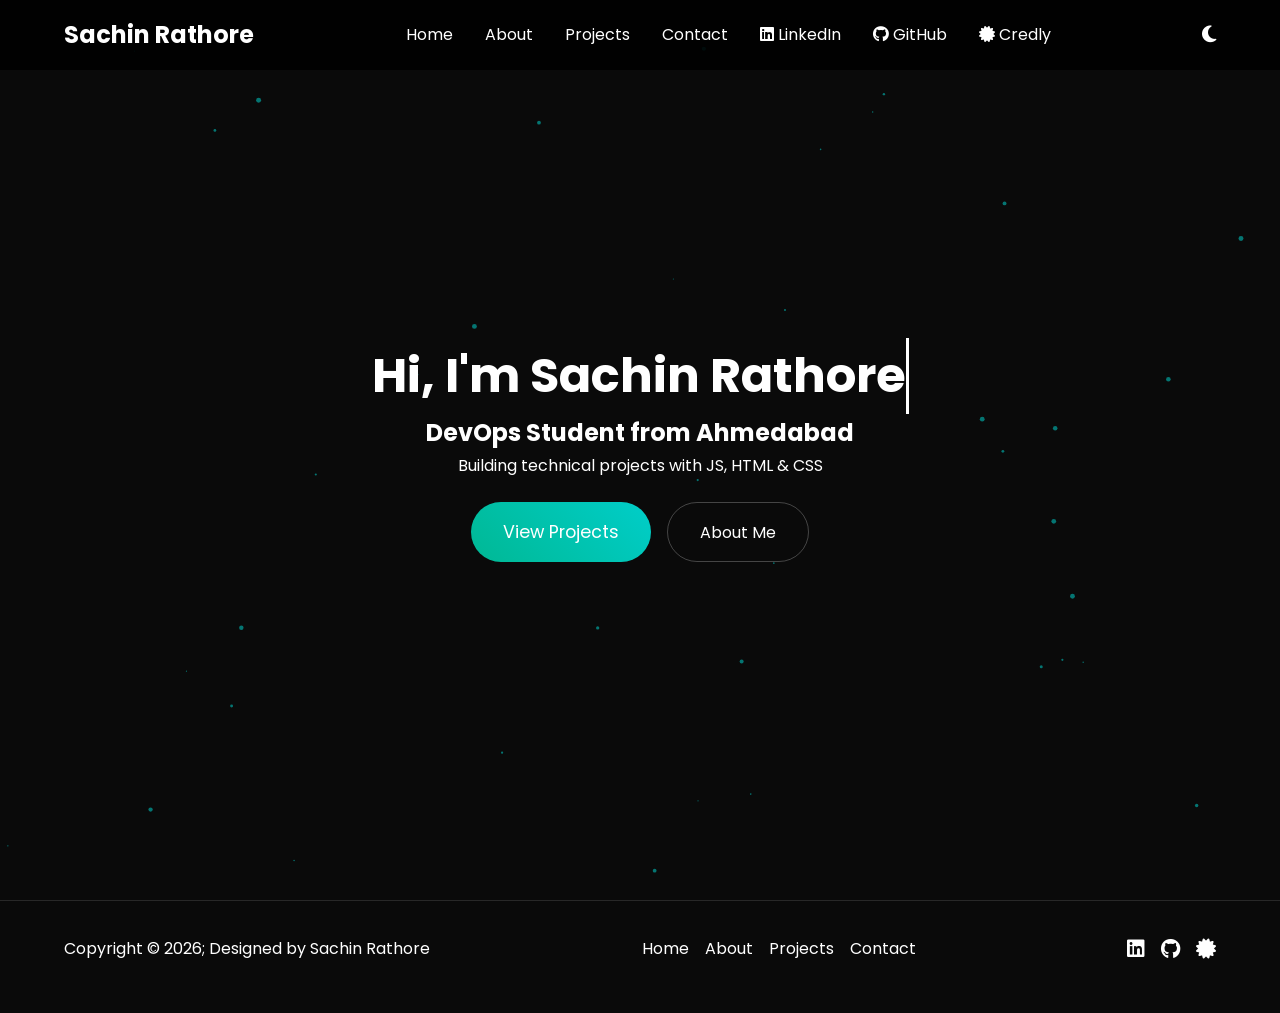
<file: index.html>
<!DOCTYPE html>
<html lang="en">
<head>
    <meta charset="UTF-8">
    <meta name="viewport" content="width=device-width, initial-scale=1.0">
    <title>Your Student Portfolio - Technical UI</title>
    <link rel="stylesheet" href="https://cdnjs.cloudflare.com/ajax/libs/font-awesome/6.4.0/css/all.min.css">
    <link rel="stylesheet" href="https://fonts.googleapis.com/css2?family=Poppins:wght@300;400;600;700&display=swap">
    <link rel="stylesheet" href="style.css">
</head>
<body class="dark-mode">
    <nav class="navbar">
        <div class="logo">Sachin Rathore</div>
        <ul class="nav-links">
            <li><a href="index.html">Home</a></li>
            <li><a href="about.html">About</a></li>
            <li><a href="projects.html">Projects</a></li>
            <li><a href="contact.html">Contact</a></li>
            <li><a href="https://www.linkedin.com/in/sachin-rathore-a7829130a" target="_blank" rel="noopener noreferrer"><i class="fab fa-linkedin"></i> LinkedIn</a></li>
            <li><a href="https://github.com/sachinrathorsachin17-ux" target="_blank" rel="noopener noreferrer"><i class="fab fa-github"></i> GitHub</a></li>
            <li><a href="https://www.credly.com/users/sachin-rathore.a04aa35c" target="_blank" rel="noopener noreferrer"><i class="fas fa-certificate"></i> Credly</a></li>
        </ul>
        <div class="theme-toggle"><i class="fas fa-moon"></i></div>
    </nav>

    <section id="home" class="hero">
        <div class="hero-content">
            <h1 class="typing-effect">Hi, I'm <span>Sachin Rathore</span></h1>
            <h2> DevOps Student from Ahmedabad</h2>
            <p>Building technical projects with JS, HTML & CSS</p>
            <div class="hero-actions">
                <a class="cta-btn" href="projects.html">View Projects</a>
                <a class="secondary-btn" href="about.html">About Me</a>
            </div>
        </div>
        <canvas id="particles"></canvas>
    </section>

    <footer class="footer">
            <p class="footer-copyright">Copyright © 2026; Designed by Sachin Rathore</p>
        </div>
        <div class="footer-links">
            <a href="index.html">Home</a>
            <a href="about.html">About</a>
            <a href="projects.html">Projects</a>
            <a href="contact.html">Contact</a>
        </div>
        <div class="footer-socials">
            <a href="https://www.linkedin.com/in/sachin-rathore-a7829130a" target="_blank" rel="noopener noreferrer" aria-label="LinkedIn" title="LinkedIn"><i class="fab fa-linkedin"></i></a>
            <a href="https://github.com/sachinrathorsachin17-ux" target="_blank" rel="noopener noreferrer" aria-label="GitHub" title="GitHub"><i class="fab fa-github"></i></a>
            <a href="https://www.credly.com/users/sachin-rathore.a04aa35c" target="_blank" rel="noopener noreferrer" aria-label="Credly" title="Credly"><i class="fas fa-certificate"></i></a>
        </div>
    </footer>

    <script src="script.js"></script>
</body>
</html>
</file>
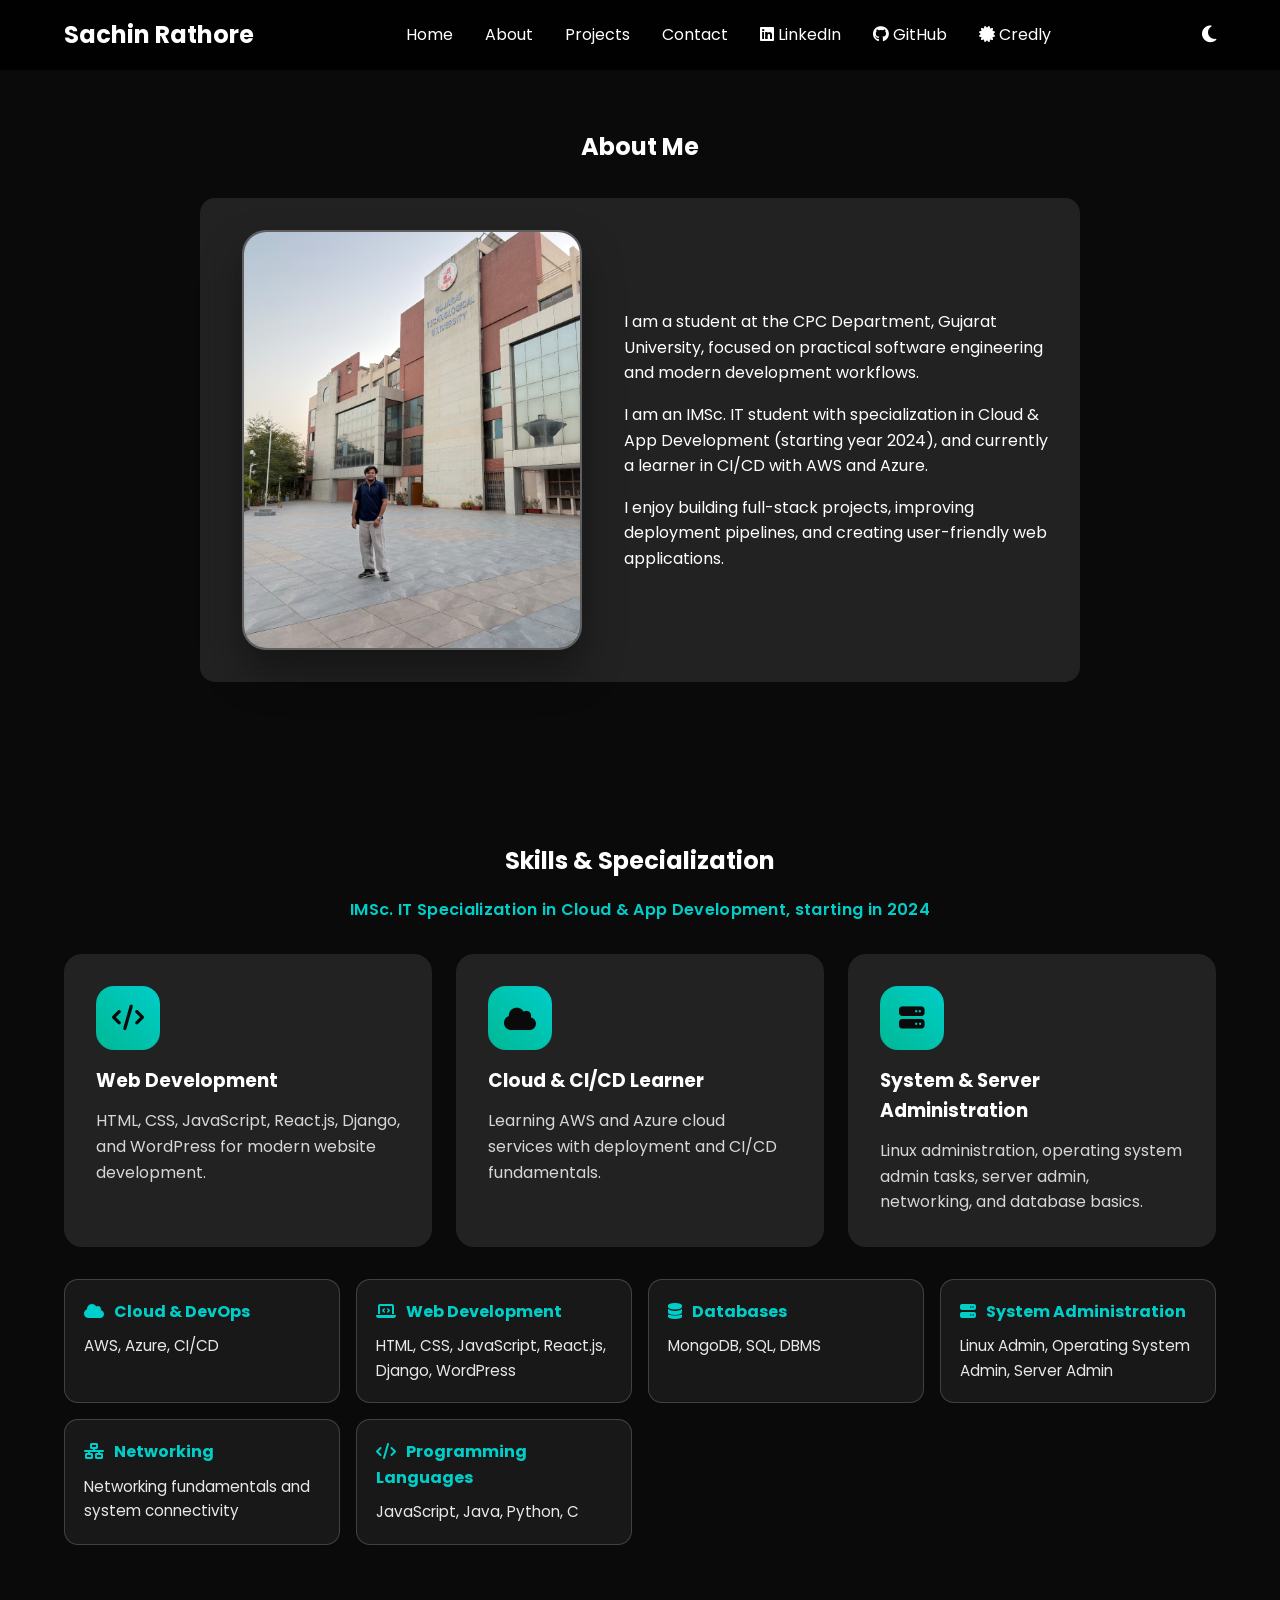
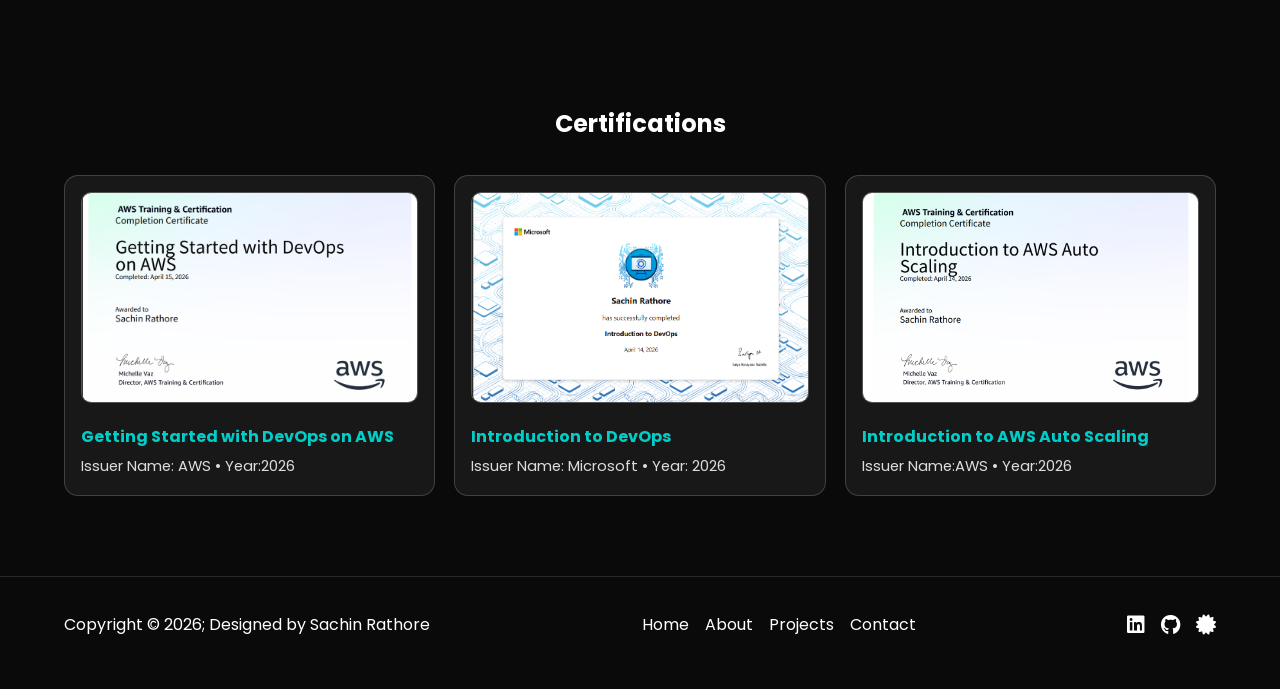
<file: about.html>
<!DOCTYPE html>
<html lang="en">
<head>
    <meta charset="UTF-8">
    <meta name="viewport" content="width=device-width, initial-scale=1.0">
    <title>About - Sachin Rathore</title>
    <link rel="stylesheet" href="https://cdnjs.cloudflare.com/ajax/libs/font-awesome/6.4.0/css/all.min.css">
    <link rel="stylesheet" href="https://fonts.googleapis.com/css2?family=Poppins:wght@300;400;600;700&display=swap">
    <link rel="stylesheet" href="style.css">
</head>
<body class="dark-mode">
    <nav class="navbar">
        <div class="logo">Sachin Rathore</div>
        <ul class="nav-links">
            <li><a href="index.html">Home</a></li>
            <li><a href="about.html">About</a></li>
            <li><a href="projects.html">Projects</a></li>
            <li><a href="contact.html">Contact</a></li>
            <li><a href="https://www.linkedin.com/in/sachin-rathore-a7829130a" target="_blank" rel="noopener noreferrer"><i class="fab fa-linkedin"></i> LinkedIn</a></li>
            <li><a href="https://github.com/sachinrathorsachin17-ux" target="_blank" rel="noopener noreferrer"><i class="fab fa-github"></i> GitHub</a></li>
            <li><a href="https://www.credly.com/users/sachin-rathore.a04aa35c" target="_blank" rel="noopener noreferrer"><i class="fas fa-certificate"></i> Credly</a></li>
        </ul>
        <div class="theme-toggle"><i class="fas fa-moon"></i></div>
    </nav>

    <section class="section page-section page-section-top animate">
        <h2>About Me</h2>
        <div class="contact-card about-intro-layout about-intro-card">
            <div class="about-photo-wrap">
                <img class="about-profile-photo" src="Sachin1.jpeg" alt="Sachin Rathore profile photo">
            </div>
            <div>
                <p>I am a student at the CPC Department, Gujarat University, focused on practical software engineering and modern development workflows.</p>
                <p class="about-paragraph-gap">I am an IMSc. IT student with specialization in Cloud & App Development (starting year 2024), and currently a learner in CI/CD with AWS and Azure.</p>
                <p class="about-paragraph-gap">I enjoy building full-stack projects, improving deployment pipelines, and creating user-friendly web applications.</p>
            </div>
        </div>
    </section>

    <section class="section page-section animate">
        <h2>Skills & Specialization</h2>
        <p class="about-specialization">IMSc. IT Specialization in Cloud & App Development, starting in 2024</p>
        <div class="about-skills-grid">
            <div class="about-skill-card">
                <div class="about-skill-icon"><i class="fas fa-code"></i></div>
                <h3>Web Development</h3>
                <p>HTML, CSS, JavaScript, React.js, Django, and WordPress for modern website development.</p>
            </div>
            <div class="about-skill-card">
                <div class="about-skill-icon"><i class="fas fa-cloud"></i></div>
                <h3>Cloud & CI/CD Learner</h3>
                <p>Learning AWS and Azure cloud services with deployment and CI/CD fundamentals.</p>
            </div>
            <div class="about-skill-card">
                <div class="about-skill-icon"><i class="fas fa-server"></i></div>
                <h3>System & Server Administration</h3>
                <p>Linux administration, operating system admin tasks, server admin, networking, and database basics.</p>
            </div>
        </div>
        <div class="structured-skills-grid">
            <div class="structured-skill-group">
                <h4><i class="fas fa-cloud"></i> Cloud & DevOps</h4>
                <p>AWS, Azure, CI/CD</p>
            </div>
            <div class="structured-skill-group">
                <h4><i class="fas fa-laptop-code"></i> Web Development</h4>
                <p>HTML, CSS, JavaScript, React.js, Django, WordPress</p>
            </div>
            <div class="structured-skill-group">
                <h4><i class="fas fa-database"></i> Databases</h4>
                <p>MongoDB, SQL, DBMS</p>
            </div>
            <div class="structured-skill-group">
                <h4><i class="fas fa-server"></i> System Administration</h4>
                <p>Linux Admin, Operating System Admin, Server Admin</p>
            </div>
            <div class="structured-skill-group">
                <h4><i class="fas fa-network-wired"></i> Networking</h4>
                <p>Networking fundamentals and system connectivity</p>
            </div>
            <div class="structured-skill-group">
                <h4><i class="fas fa-code"></i> Programming Languages</h4>
                <p>JavaScript, Java, Python, C</p>
            </div>
        </div>
    </section>

    <section class="section page-section animate">
        <h2>Certifications</h2>
        <div class="certifications-grid">
            <div class="certification-card">
                <img src="AWS_Devops.png" alt="Certificate 1" class="certificate-image">
                <h3>Getting Started with DevOps on AWS</h3>
                <p>Issuer Name: AWS • Year:2026</p>
            </div>
            <div class="certification-card">
                <img src="introduction_to_Devops_ issue_by_microsoft.png" alt="Certificate 2" class="certificate-image">
                <h3>Introduction to DevOps </h3>
                <p>Issuer Name: Microsoft • Year: 2026</p>
            </div>
            <div class="certification-card">
                <img src="Inroduction_to_AWS Auto Scaling.png" alt="Certificate 3" class="certificate-image">
                <h3>Introduction to AWS Auto Scaling</h3>
                <p>Issuer Name:AWS • Year:2026</p>
            </div>
        </div>
    </section>

    <footer class="footer">
        <div>
            <p class="footer-copyright">Copyright © 2026; Designed by Sachin Rathore</p>
        </div>
        <div class="footer-links">
            <a href="index.html">Home</a>
            <a href="about.html">About</a>
            <a href="projects.html">Projects</a>
            <a href="contact.html">Contact</a>
        </div>
        <div class="footer-socials">
            <a href="https://www.linkedin.com/in/sachin-rathore-a7829130a" target="_blank" rel="noopener noreferrer" aria-label="LinkedIn" title="LinkedIn"><i class="fab fa-linkedin"></i></a>
            <a href="https://github.com/sachinrathorsachin17-ux/" target="_blank" rel="noopener noreferrer" aria-label="GitHub" title="GitHub"><i class="fab fa-github"></i></a>
            <a href="https://www.credly.com/users/sachin-rathore.a04aa35c" target="_blank" rel="noopener noreferrer" aria-label="Credly" title="Credly"><i class="fas fa-certificate"></i></a>
        </div>
    </footer>

    <script src="script.js"></script>
</body>
</html>
</file>
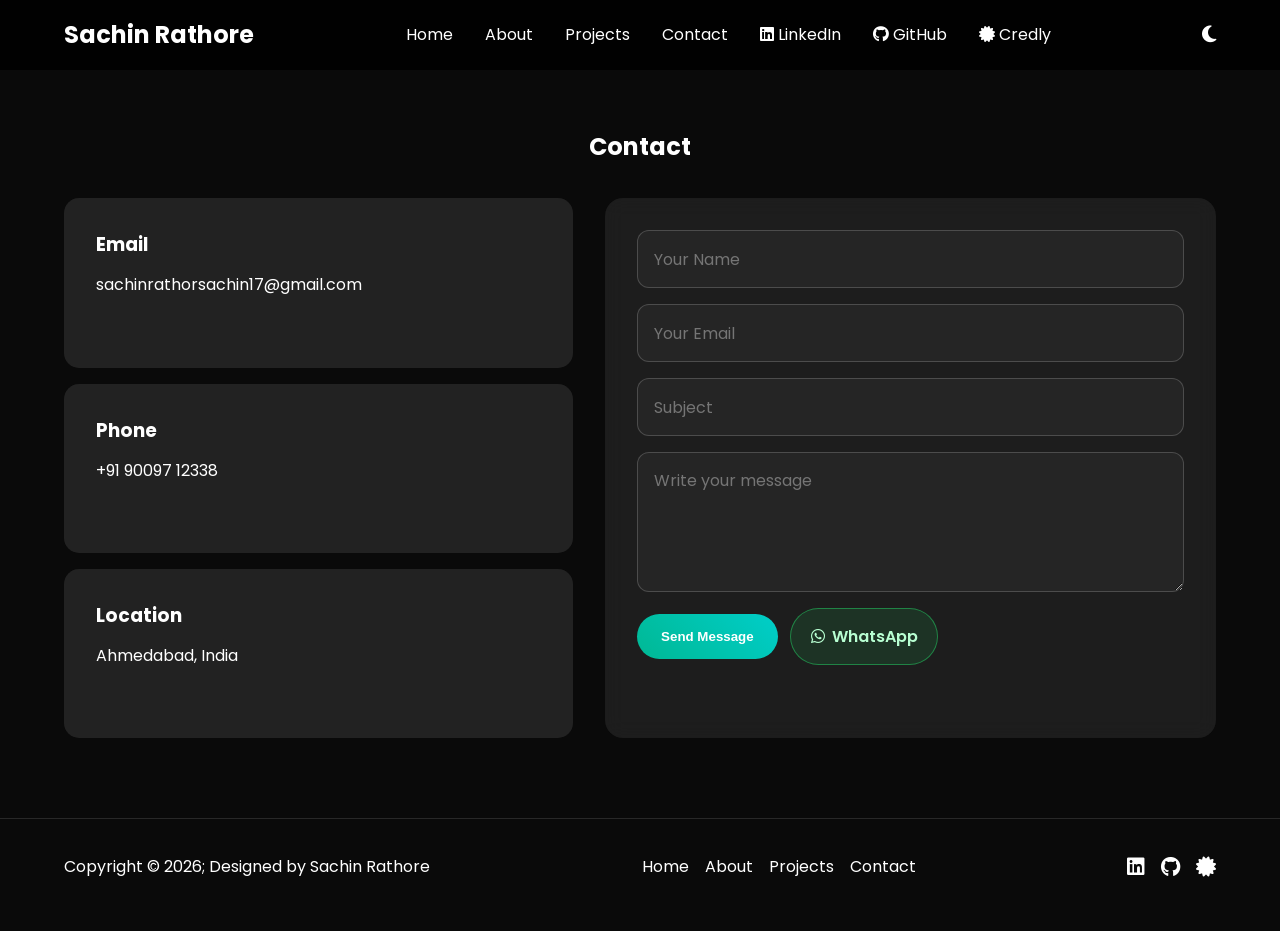
<file: contact.html>
<!DOCTYPE html>
<html lang="en">
<head>
    <meta charset="UTF-8">
    <meta name="viewport" content="width=device-width, initial-scale=1.0">
    <title>Contact - Sachin Rathore</title>
    <link rel="stylesheet" href="https://cdnjs.cloudflare.com/ajax/libs/font-awesome/6.4.0/css/all.min.css">
    <link rel="stylesheet" href="https://fonts.googleapis.com/css2?family=Poppins:wght@300;400;600;700&display=swap">
    <link rel="stylesheet" href="style.css">
</head>
<body class="dark-mode">
    <nav class="navbar">
        <div class="logo">Sachin Rathore</div>
        <ul class="nav-links">
            <li><a href="index.html">Home</a></li>
            <li><a href="about.html">About</a></li>
            <li><a href="projects.html">Projects</a></li>
            <li><a href="contact.html">Contact</a></li>
            <li><a href="https://www.linkedin.com/in/sachin-rathore-a7829130a" target="_blank" rel="noopener noreferrer"><i class="fab fa-linkedin"></i> LinkedIn</a></li>
            <li><a href="https://github.com/sachinrathorsachin17-ux" target="_blank" rel="noopener noreferrer"><i class="fab fa-github"></i> GitHub</a></li>
            <li><a href="https://www.credly.com/users/sachin-rathore.a04aa35c" target="_blank" rel="noopener noreferrer"><i class="fas fa-certificate"></i> Credly</a></li>
        </ul>
        <div class="theme-toggle"><i class="fas fa-moon"></i></div>
    </nav>

    <section class="section page-section page-section-top animate">
        <h2>Contact</h2>
        <div class="contact-wrap">
            <div class="contact-info">
                <div class="contact-card">
                    <h3>Email</h3>
                    <p>sachinrathorsachin17@gmail.com</p>
                </div>
                <div class="contact-card">
                    <h3>Phone</h3>
                    <p>+91 90097 12338</p>
                </div>
                <div class="contact-card">
                    <h3>Location</h3>
                    <p>Ahmedabad, India</p>
                </div>
            </div>
            <form id="contact-form" class="contact-form" action="https://formsubmit.co/ajax/sachinrathorsachin17@gmail.com" method="post">
                <input type="hidden" name="_subject" value="New Portfolio Contact Message">
                <input type="hidden" name="_captcha" value="false">
                <input type="text" name="_honey" tabindex="-1" autocomplete="off" class="contact-honeypot" aria-hidden="true">
                <input type="text" name="name" placeholder="Your Name" required>
                <input type="email" name="email" placeholder="Your Email" required>
                <input type="text" name="subject" placeholder="Subject">
                <textarea name="message" placeholder="Write your message" required></textarea>
                <div class="contact-form-actions">
                    <button type="submit">Send Message</button>
                    <a class="whatsapp-backup-btn" href="https://wa.me/919009712338?text=Hi%20Sachin%2C%20I%20am%20contacting%20you%20from%20your%20portfolio." target="_blank" rel="noopener noreferrer">
                        <i class="fab fa-whatsapp"></i> WhatsApp 
                    </a>
                </div>
                <p id="contact-form-status" class="contact-form-status" aria-live="polite"></p>
            </form>
        </div>
    </section>

    <footer class="footer">
        <div>
            <p class="footer-copyright">Copyright © 2026; Designed by Sachin Rathore</p>
        </div>
        <div class="footer-links">
            <a href="index.html">Home</a>
            <a href="about.html">About</a>
            <a href="projects.html">Projects</a>
            <a href="contact.html">Contact</a>
        </div>
        <div class="footer-socials">
            <a href="https://www.linkedin.com/in/sachin-rathore-a7829130a" target="_blank" rel="noopener noreferrer" aria-label="LinkedIn" title="LinkedIn"><i class="fab fa-linkedin"></i></a>
            <a href="https://github.com/sachinrathorsachin17-ux" target="_blank" rel="noopener noreferrer" aria-label="GitHub" title="GitHub"><i class="fab fa-github"></i></a>
            <a href="https://www.credly.com/users/sachin-rathore.a04aa35c" target="_blank" rel="noopener noreferrer" aria-label="Credly" title="Credly"><i class="fas fa-certificate"></i></a>
        </div>
    </footer>

    <script src="script.js"></script>
</body>
</html>
</file>
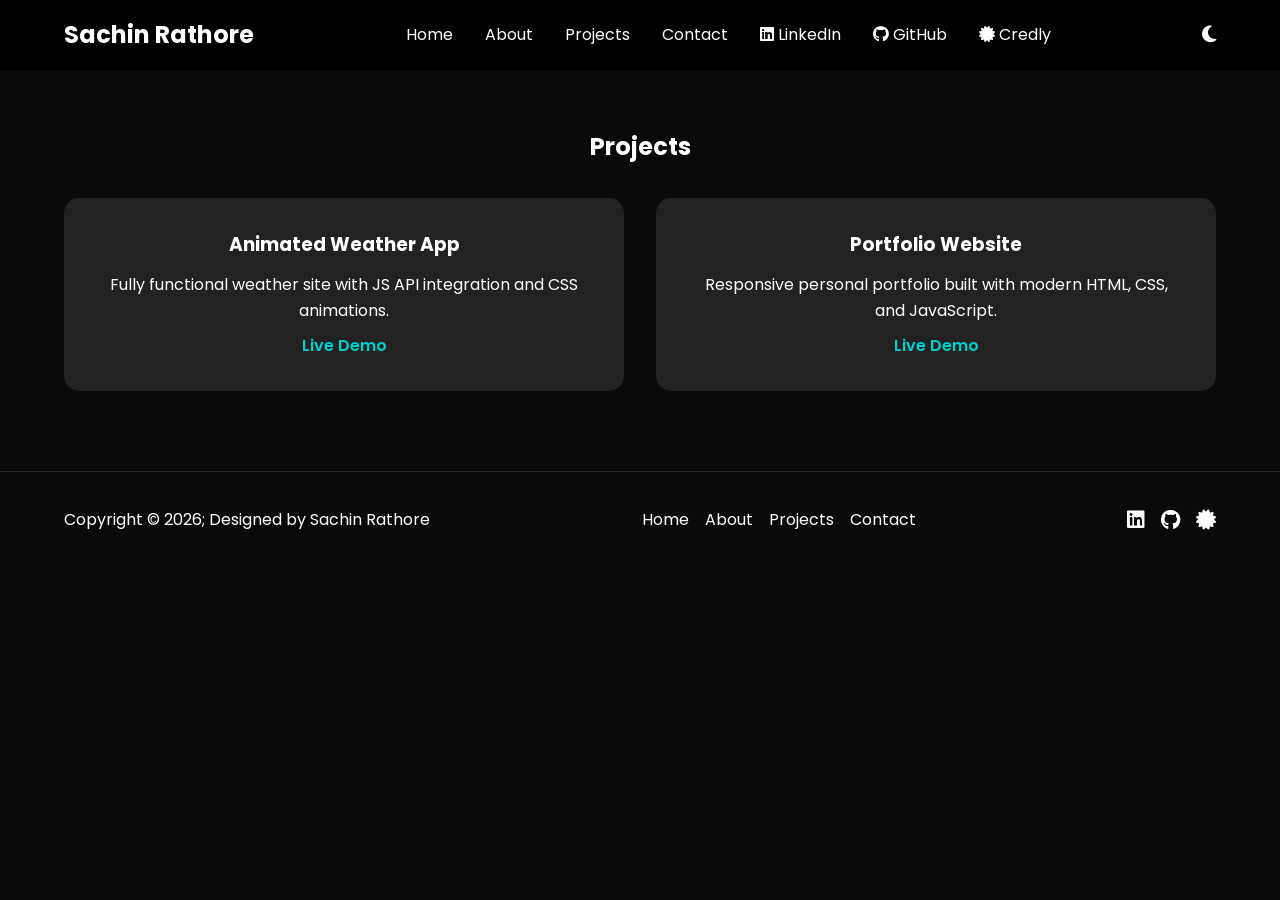
<file: projects.html>
<!DOCTYPE html>
<html lang="en">
<head>
    <meta charset="UTF-8">
    <meta name="viewport" content="width=device-width, initial-scale=1.0">
    <title>Projects - Sachin Rathore</title>
    <link rel="stylesheet" href="https://cdnjs.cloudflare.com/ajax/libs/font-awesome/6.4.0/css/all.min.css">
    <link rel="stylesheet" href="https://fonts.googleapis.com/css2?family=Poppins:wght@300;400;600;700&display=swap">
    <link rel="stylesheet" href="style.css">
</head>
<body class="dark-mode">
    <nav class="navbar">
        <div class="logo">Sachin Rathore</div>
        <ul class="nav-links">
            <li><a href="index.html">Home</a></li>
            <li><a href="about.html">About</a></li>
            <li><a href="projects.html">Projects</a></li>
            <li><a href="contact.html">Contact</a></li>
            <li><a href="https://www.linkedin.com/in/sachin-rathore-a7829130a" target="_blank" rel="noopener noreferrer"><i class="fab fa-linkedin"></i> LinkedIn</a></li>
            <li><a href="https://github.com/sachinrathorsachin17-ux" target="_blank" rel="noopener noreferrer"><i class="fab fa-github"></i> GitHub</a></li>
            <li><a href="https://www.credly.com/users/sachin-rathore.a04aa35c" target="_blank" rel="noopener noreferrer"><i class="fas fa-certificate"></i> Credly</a></li>
        </ul>
        <div class="theme-toggle"><i class="fas fa-moon"></i></div>
    </nav>

    <section class="section page-section page-section-top animate">
        <h2>Projects</h2>
        <div class="projects-grid">
            <div class="project-card">
                <h3>Animated Weather App</h3>
                <p>Fully functional weather site with JS API integration and CSS animations.</p>
                <a href="#" class="project-link">Live Demo</a>
            </div>
            <div class="project-card">
                <h3>Portfolio Website</h3>
                <p>Responsive personal portfolio built with modern HTML, CSS, and JavaScript.</p>
                <a href="https://sachinrathorsachin17-ux.github.io/sachin_rathore-portfolio/" class="project-link">Live Demo</a>
            </div>
        </div>
    </section>

    <footer class="footer">
        <div>
            <p class="footer-copyright">Copyright © 2026; Designed by Sachin Rathore</p>
        </div>
        <div class="footer-links">
            <a href="index.html">Home</a>
            <a href="about.html">About</a>
            <a href="projects.html">Projects</a>
            <a href="contact.html">Contact</a>
        </div>
        <div class="footer-socials">
            <a href="https://www.linkedin.com/in/sachin-rathore-a7829130a" target="_blank" rel="noopener noreferrer" aria-label="LinkedIn" title="LinkedIn"><i class="fab fa-linkedin"></i></a>
            <a href="https://github.com/sachinrathorsachin17-ux" target="_blank" rel="noopener noreferrer" aria-label="GitHub" title="GitHub"><i class="fab fa-github"></i></a>
            <a href="https://www.credly.com/users/sachin-rathore.a04aa35c" target="_blank" rel="noopener noreferrer" aria-label="Credly" title="Credly"><i class="fas fa-certificate"></i></a>
        </div>
    </footer>

    <script src="script.js"></script>
</body>
</html>
</file>
<file: style.css>
* { 
    margin: 0; 
    padding: 0; 
    box-sizing: border-box; 
}
body { 
    font-family: 'Poppins', sans-serif; 
    line-height: 1.6; 
    transition: background 0.3s, color 0.3s; 
}
body.dark-mode { 
    background: #0a0a0a; 
    color: #fff; 
}
.navbar { 
    display: flex; 
    justify-content: space-between; 
    align-items: center;
    padding: 1rem 5%; 
    position: fixed; 
    top: 0; 
    width: 100%; 
    background: rgba(0,0,0,0.9); 
    z-index: 10; 
}
.logo { 
    font-size: 1.5rem; 
    font-weight: 700; 
}
.nav-links { 
    display: flex; 
    list-style: none; 
    gap: 2rem; 
    flex-wrap: wrap;
    justify-content: center;
}
.nav-links a { 
    color: inherit; 
    text-decoration: none; 
    transition: color 0.3s; 
}
.nav-links a:hover {
    color: #00cec9;
}
.theme-toggle { 
    cursor: pointer; 
    font-size: 1.2rem; 
}
.hero { 
    height: 100vh; 
    display: flex; 
    align-items: center; 
    justify-content: center; 
    position: relative; 
    overflow: hidden; 
}
#particles { 
    position: absolute; 
    top: 0; 
    left: 0; 
    width: 100%; 
    height: 100%; 
    z-index: -1; 
}
.hero-content { 
    text-align: center; 
    animation: fadeInUp 1s ease; 
}
@keyframes fadeInUp { 
    from { 
        opacity: 0; 
        transform: translateY(50px); 
    } to 
    { 
        opacity: 1; 
        transform: translateY(0); 
    } 
}
.typing-effect { 
    font-size: 3rem; 
    border-right: 3px solid; 
    animation: blink 1s infinite; 
}
@keyframes blink 
{ 50% 
    { 
        border-color: transparent; 
    } 
}
.cta-btn { 
    padding: 1rem 2rem; 
    background: linear-gradient(45deg, #00b894, #00cec9); 
    border: none; 
    border-radius: 50px; 
    color: white; 
    font-size: 1.1rem; 
    cursor: pointer; 
    transition: transform 0.3s; 
    text-decoration: none;
    display: inline-flex;
    align-items: center;
    justify-content: center;
}
.cta-btn:hover { 
    transform: scale(1.05); 
}
.secondary-btn {
    display: inline-flex;
    align-items: center;
    justify-content: center;
    padding: 1rem 2rem;
    border: 1px solid rgba(255,255,255,0.24);
    border-radius: 50px;
    color: inherit;
    text-decoration: none;
    transition: border-color 0.3s, transform 0.3s, background 0.3s;
}
.secondary-btn:hover {
    transform: translateY(-2px);
    border-color: #00cec9;
    background: rgba(0, 206, 201, 0.08);
}
.hero-actions {
    margin-top: 1.5rem;
    display: flex;
    gap: 1rem;
    justify-content: center;
    flex-wrap: wrap;
}
.section { 
    padding: 5rem 5%; 
    text-align: center; 
    opacity: 0; 
    transform: translateY(30px); 
    transition: all 0.8s; 
}
.section.animate { 
    opacity: 1; 
    transform: translateY(0); 
}
.skills-grid, .projects-grid { 
    display: grid; 
    grid-template-columns: repeat(auto-fit, minmax(250px, 1fr)); 
    gap: 2rem; 
    margin-top: 2rem; 
}
.skill-card, .project-card, .contact-card { 
    padding: 2rem; 
    background: rgba(255,255,255,0.1); 
    border-radius: 15px; 
    -webkit-backdrop-filter: blur(10px);
    backdrop-filter: blur(10px); 
    transition: transform 0.3s, box-shadow 0.3s; 
}
.skill-card h3, .contact-card h3, .project-card h3 {
    margin-bottom: 0.75rem;
}
.skill-card span {
    display: inline-block;
    margin-top: 1rem;
    font-weight: 700;
    color: #00cec9;
}
.skill-card:hover, .project-card:hover, .contact-card:hover { 
    transform: translateY(-10px); 
    box-shadow: 0 20px 40px rgba(0,0,0,0.3); 
}
.project-link {
    display: inline-block;
    margin-top: 0.6rem;
    color: #00cec9;
    text-decoration: none;
    font-weight: 600;
}
.project-link:hover {
    text-decoration: underline;
}
.about-specialization {
    max-width: 760px;
    margin: 1rem auto 0;
    color: #00cec9;
    font-weight: 600;
    letter-spacing: 0.02em;
}
.about-intro-layout {
    display: grid;
    grid-template-columns: 360px 1fr;
    gap: 2rem;
    align-items: center;
}
.about-intro-card {
    max-width: 880px;
    margin: 2rem auto 0;
    text-align: left;
}
.about-paragraph-gap {
    margin-top: 1rem;
}
.about-photo-wrap {
    display: flex;
    justify-content: center;
}
.about-profile-photo {
    width: 340px;
    height: 420px;
    object-fit: cover;
    border-radius: 24px;
    border: 2px solid rgba(255,255,255,0.28);
    box-shadow: 0 22px 42px rgba(0,0,0,0.4);
}
.about-skills-grid {
    display: grid;
    grid-template-columns: repeat(auto-fit, minmax(220px, 1fr));
    gap: 1.5rem;
    margin-top: 2rem;
}
.about-skill-card {
    padding: 2rem;
    border-radius: 18px;
    background: rgba(255,255,255,0.1);
    -webkit-backdrop-filter: blur(10px);
    backdrop-filter: blur(10px);
    text-align: left;
    transition: transform 0.3s, box-shadow 0.3s;
    animation: floatCard 4.5s ease-in-out infinite;
}
.about-skill-card:nth-child(2) {
    animation-delay: 0.3s;
}
.about-skill-card:nth-child(3) {
    animation-delay: 0.6s;
}
.about-skill-card:hover {
    transform: translateY(-10px);
    box-shadow: 0 20px 40px rgba(0,0,0,0.3);
}
.about-skill-icon {
    width: 64px;
    height: 64px;
    border-radius: 18px;
    display: inline-flex;
    align-items: center;
    justify-content: center;
    font-size: 1.6rem;
    color: #0a0a0a;
    background: linear-gradient(45deg, #00b894, #00cec9);
    margin-bottom: 1rem;
    animation: iconPulse 2.8s ease-in-out infinite;
}
.about-skill-card h3 {
    margin-bottom: 0.75rem;
}
.about-skill-card p {
    color: rgba(255,255,255,0.82);
}
.structured-skills-grid {
    margin-top: 2rem;
    display: grid;
    grid-template-columns: repeat(auto-fit, minmax(260px, 1fr));
    gap: 1rem;
}
.structured-skill-group {
    padding: 1.2rem;
    border: 1px solid rgba(255,255,255,0.18);
    border-radius: 14px;
    background: rgba(255,255,255,0.06);
    text-align: left;
    transition: transform 0.25s, border-color 0.25s;
}
.structured-skill-group:hover {
    transform: translateY(-4px);
    border-color: #00cec9;
}
.structured-skill-group h4 {
    margin-bottom: 0.6rem;
    font-size: 1rem;
    color: #00cec9;
}
.structured-skill-group h4 i {
    margin-right: 0.4rem;
}
.structured-skill-group p {
    color: rgba(255,255,255,0.9);
    font-size: 0.95rem;
}
.certifications-grid {
    margin-top: 2rem;
    display: grid;
    grid-template-columns: repeat(auto-fit, minmax(240px, 1fr));
    gap: 1.2rem;
}
.certification-card {
    padding: 1rem;
    border: 1px solid rgba(255,255,255,0.18);
    border-radius: 14px;
    background: rgba(255,255,255,0.06);
    text-align: left;
    transition: transform 0.25s, border-color 0.25s;
}
.certification-card:hover {
    transform: translateY(-5px);
    border-color: #00cec9;
}
.certificate-image {
    width: 100%;
    aspect-ratio: 16 / 10;
    object-fit: cover;
    border-radius: 10px;
    border: 1px solid rgba(255,255,255,0.2);
    margin-bottom: 0.85rem;
    background: rgba(255,255,255,0.08);
}
.certification-card h3 {
    margin-bottom: 0.35rem;
    color: #00cec9;
    font-size: 1rem;
}
.certification-card p {
    font-size: 0.92rem;
    color: rgba(255,255,255,0.85);
}
.contact-wrap {
    display: grid;
    grid-template-columns: 1fr 1.2fr;
    gap: 2rem;
    margin-top: 2rem;
    text-align: left;
}
.contact-info {
    display: grid;
    gap: 1rem;
}
.contact-form {
    display: grid;
    gap: 1rem;
    padding: 2rem;
    background: rgba(255,255,255,0.08);
    border-radius: 18px;
    -webkit-backdrop-filter: blur(10px);
    backdrop-filter: blur(10px);
}
.page-section-top {
    padding-top: 8rem;
}
.contact-form input,
.contact-form textarea {
    width: 100%;
    padding: 0.95rem 1rem;
    border: 1px solid rgba(255,255,255,0.18);
    border-radius: 12px;
    background: rgba(255,255,255,0.04);
    color: inherit;
    font: inherit;
}
.contact-form textarea {
    min-height: 140px;
    resize: vertical;
}
.contact-form button {
    padding: 0.95rem 1.5rem;
    border: none;
    border-radius: 999px;
    background: linear-gradient(45deg, #00b894, #00cec9);
    color: #fff;
    font-weight: 700;
    cursor: pointer;
}
.contact-form-actions {
    display: flex;
    gap: 0.8rem;
    align-items: center;
    flex-wrap: wrap;
}
.whatsapp-backup-btn {
    display: inline-flex;
    align-items: center;
    gap: 0.45rem;
    padding: 0.9rem 1.2rem;
    border-radius: 999px;
    border: 1px solid rgba(37, 211, 102, 0.5);
    color: #b8ffd2;
    text-decoration: none;
    background: rgba(37, 211, 102, 0.12);
    font-weight: 600;
    transition: transform 0.2s, background 0.2s, border-color 0.2s;
}
.whatsapp-backup-btn:hover {
    transform: translateY(-2px);
    border-color: #25d366;
    background: rgba(37, 211, 102, 0.2);
}
.contact-honeypot {
    position: absolute;
    left: -9999px;
    width: 1px;
    height: 1px;
    overflow: hidden;
}
.contact-form-status {
    min-height: 1.4rem;
    margin-top: 0.2rem;
    font-size: 0.92rem;
}
.contact-form-status.success {
    color: #7ef7b3;
}
.contact-form-status.error {
    color: #ff8f8f;
}
.footer {
    display: flex;
    justify-content: space-between;
    align-items: center;
    gap: 1.5rem;
    padding: 2rem 5% 3rem;
    border-top: 1px solid rgba(255,255,255,0.12);
}
.footer-links,
.footer-socials {
    display: flex;
    gap: 1rem;
    flex-wrap: wrap;
}
.footer-links a,
.footer-socials a {
    color: inherit;
    text-decoration: none;
}
.footer-socials a {
    font-size: 1.25rem;
}

@media (max-width: 900px) {
    .navbar {
        flex-direction: column;
        gap: 0.75rem;
    }

    .about-intro-layout {
        grid-template-columns: 1fr;
        text-align: center;
    }

    .about-profile-photo {
        width: min(100%, 360px);
        height: auto;
        max-height: 440px;
    }

    .contact-wrap,
    .footer {
        grid-template-columns: 1fr;
        flex-direction: column;
        align-items: flex-start;
    }
}

@media (max-width: 640px) {
    .nav-links {
        gap: 1rem;
        font-size: 0.95rem;
    }

    .typing-effect {
        font-size: 2.2rem;
    }
}

@keyframes floatCard {
    0%, 100% {
        transform: translateY(0);
    }
    50% {
        transform: translateY(-8px);
    }
}

@keyframes iconPulse {
    0%, 100% {
        transform: scale(1);
        box-shadow: 0 0 0 0 rgba(0, 206, 201, 0.35);
    }
    50% {
        transform: scale(1.08);
        box-shadow: 0 0 0 12px rgba(0, 206, 201, 0);
    }
}
</file>
